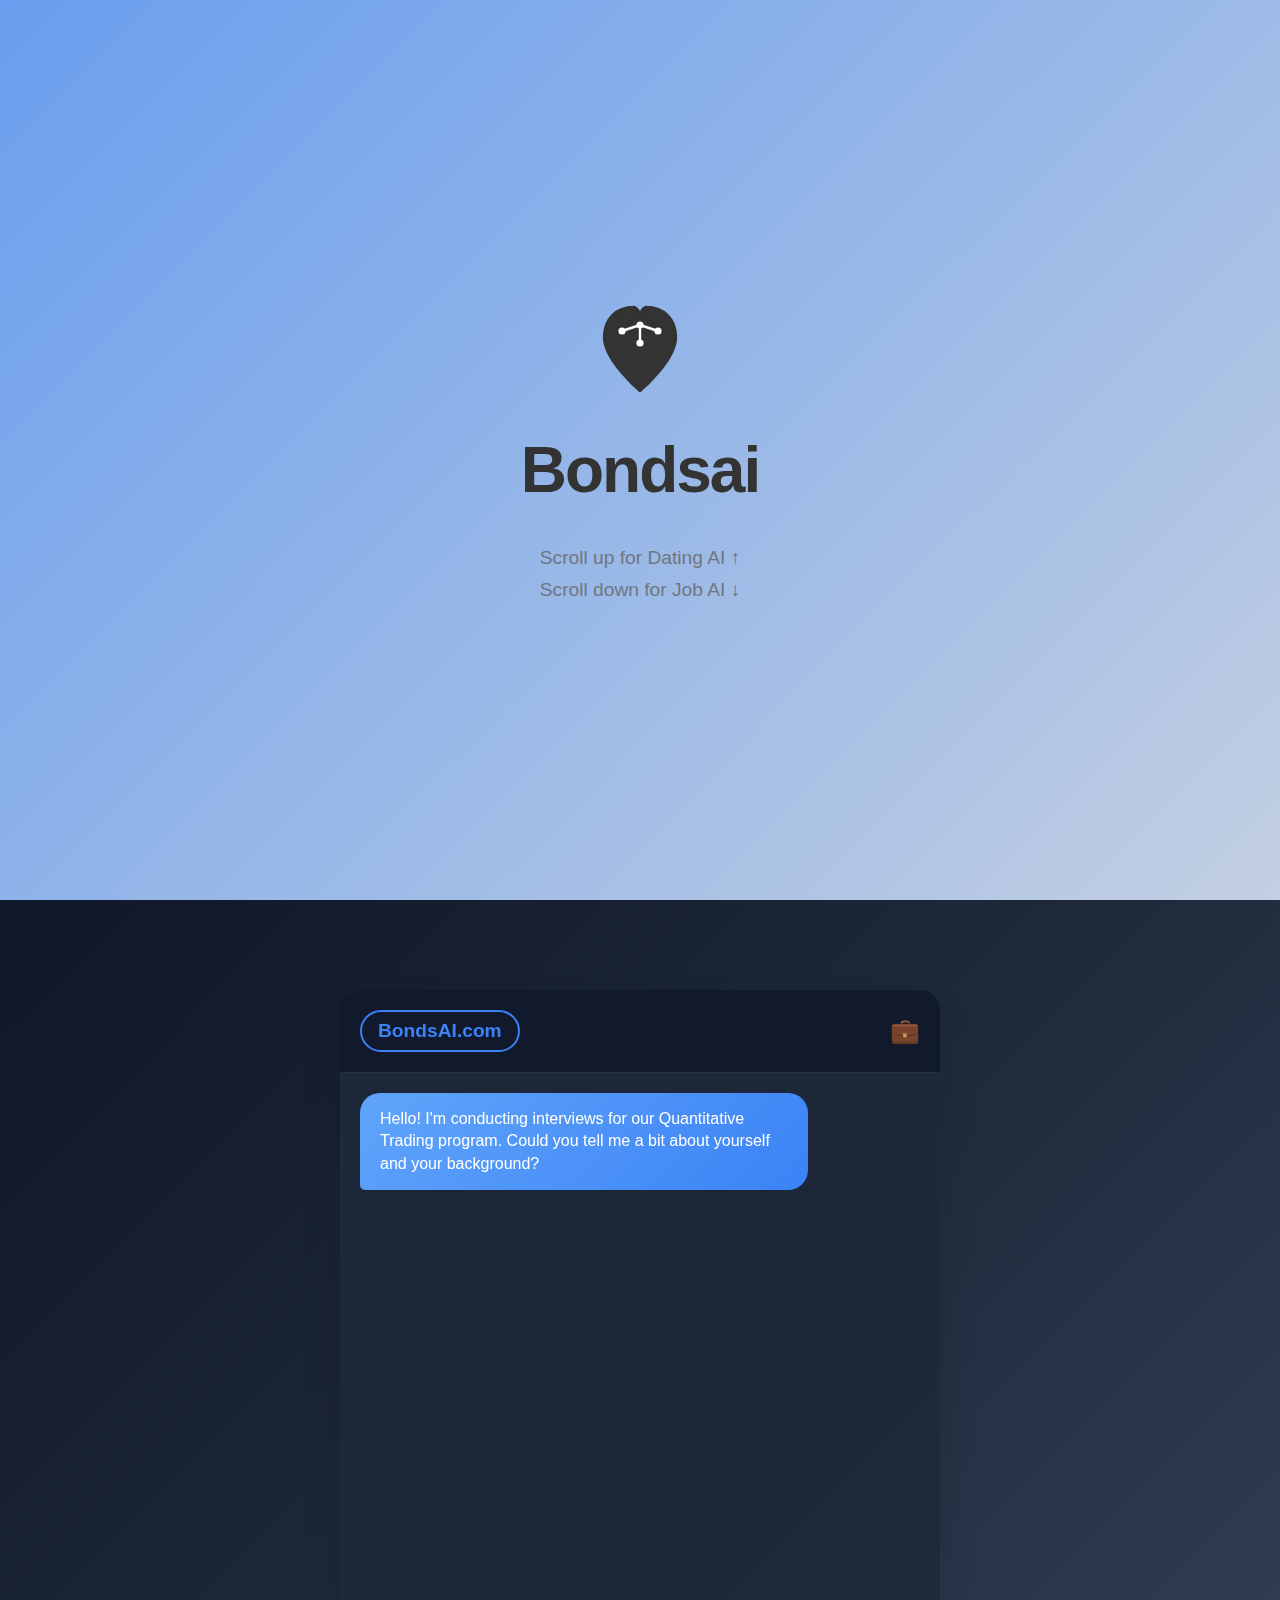
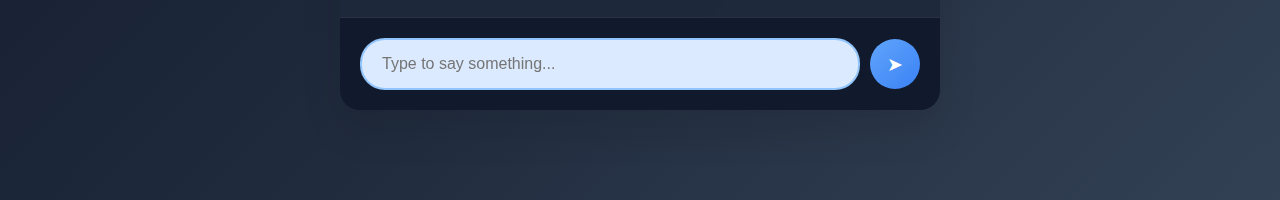
<file: frontend/index.html>
<!DOCTYPE html>
<html lang="en">
  <head>
    <meta charset="UTF-8" />
    <meta name="viewport" content="width=device-width, initial-scale=1.0" />
    <title>BondsAI - AI Dating & Job Assistant</title>
    <link rel="stylesheet" href="styles.css" />
  </head>
  <body>
    <!-- Logo Section (center) -->
    <section id="logo-section" class="logo-section">
      <div class="logo-container">
        <div class="logo">
          <div class="logo-icon">
            <svg viewBox="0 0 100 100" width="120" height="120">
              <!-- Heart shape with circuit pattern -->
              <path
                d="M50,85 C50,85 20,60 20,40 C20,25 30,15 45,15 C47,15 50,20 50,20 C50,20 53,15 55,15 C70,15 80,25 80,40 C80,60 50,85 50,85 Z"
                fill="#333"
                stroke="#333"
                stroke-width="2"
              />
              <!-- Circuit pattern inside heart -->
              <circle cx="35" cy="35" r="3" fill="white" />
              <circle cx="50" cy="30" r="3" fill="white" />
              <circle cx="65" cy="35" r="3" fill="white" />
              <line
                x1="35"
                y1="35"
                x2="50"
                y2="30"
                stroke="white"
                stroke-width="2"
              />
              <line
                x1="50"
                y1="30"
                x2="65"
                y2="35"
                stroke="white"
                stroke-width="2"
              />
              <line
                x1="50"
                y1="30"
                x2="50"
                y2="45"
                stroke="white"
                stroke-width="2"
              />
              <circle cx="50" cy="45" r="3" fill="white" />
            </svg>
          </div>
          <h1 class="logo-text">Bondsai</h1>
        </div>
        <p class="scroll-instruction">Scroll up for Dating AI ↑</p>
        <p class="scroll-instruction">Scroll down for Job AI ↓</p>
      </div>
    </section>

    <!-- Job Section (scroll down from logo) -->
    <section id="job-section" class="chat-section job-theme">
      <div class="chat-container">
        <div class="header">
          <div class="logo-small">BondsAI.com</div>
          <div class="briefcase-icon">💼</div>
        </div>
        <div class="chat-messages" id="job-messages">
          <div class="message ai-message">
            <div class="message-bubble blue">
              Hello! I'm conducting interviews for our Quantitative Trading
              program. Could you tell me a bit about yourself and your
              background?
            </div>
          </div>
        </div>
        <div class="input-container">
          <input
            type="text"
            id="job-input"
            placeholder="Type to say something..."
            class="chat-input blue-input"
          />
          <button id="job-send" class="send-button blue-button">➤</button>
        </div>
        <div class="typing-indicator" id="job-typing" style="display: none">
          <div class="typing-dots">
            <span></span>
            <span></span>
            <span></span>
          </div>
        </div>
      </div>
      <div class="profile-display" id="job-profile" style="display: none">
        <div class="profile-card blue-card">
          <div class="profile-header">Your Skills Profile</div>
          <div class="profile-content" id="job-profile-content">
            <!-- Profile content will be populated by JavaScript -->
          </div>
          <button class="apply-button">Apply Now</button>
        </div>
      </div>
    </section>

    <script src="script.js"></script>
  </body>
</html>
</file>
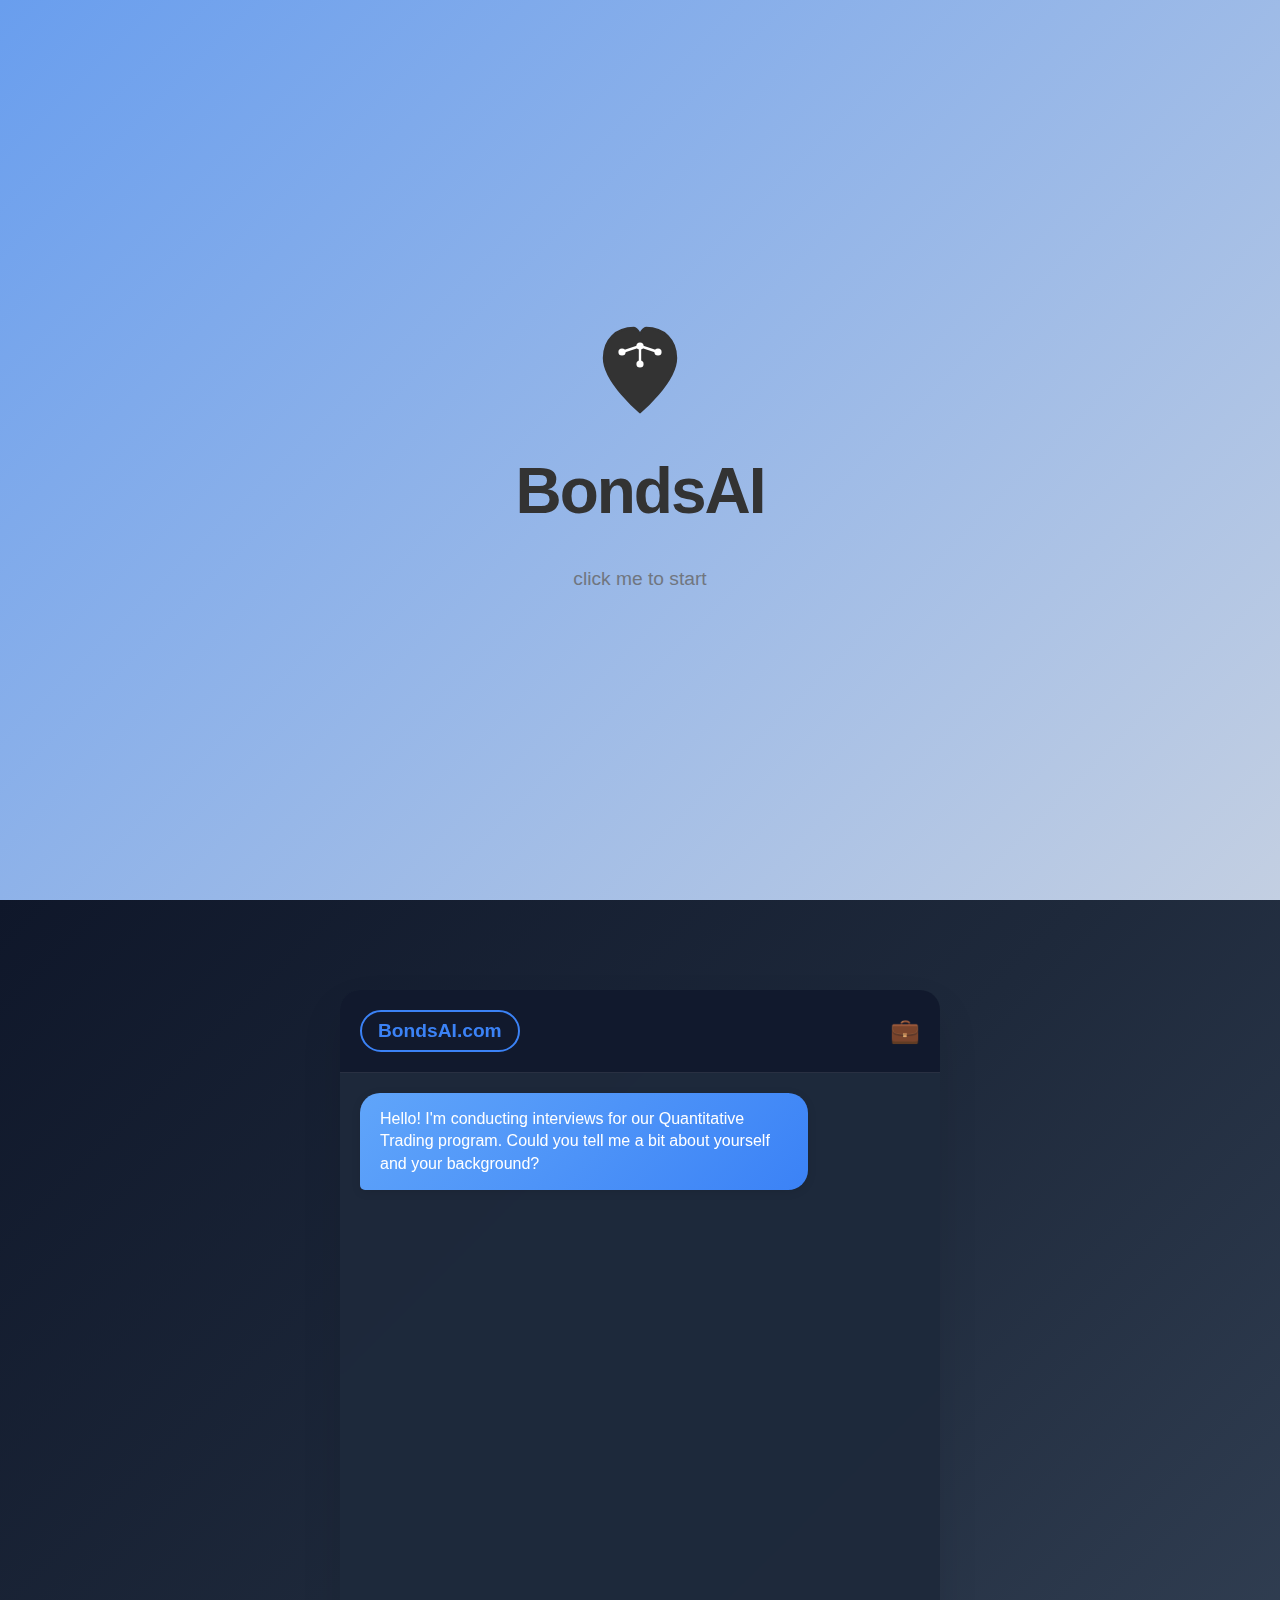
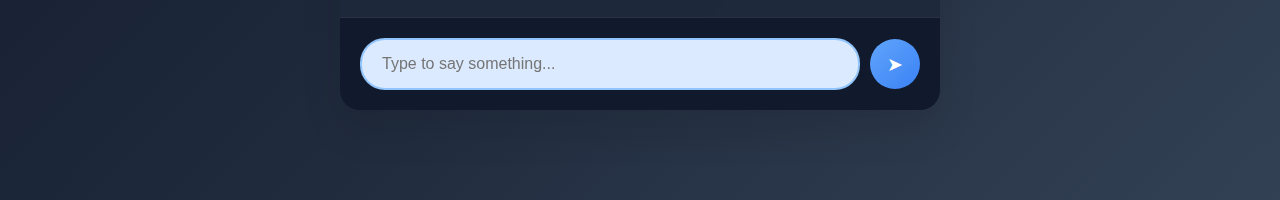
<file: frontend/obsolete/index.html>
<!DOCTYPE html>
<html lang="en">
  <head>
    <meta charset="UTF-8" />
    <meta name="viewport" content="width=device-width, initial-scale=1.0" />
    <title>BondsAI - AI Dating & Job Assistant</title>
    <link rel="stylesheet" href="styles.css" />
  </head>
  <body>
    <!-- Logo Section (center) -->
    <section id="logo-section" class="logo-section">
      <div class="logo-container">
        <div class="logo">
          <div class="logo-icon">
            <svg viewBox="0 0 100 100" width="120" height="120">
              <!-- Heart shape with circuit pattern -->
              <path
                d="M50,85 C50,85 20,60 20,40 C20,25 30,15 45,15 C47,15 50,20 50,20 C50,20 53,15 55,15 C70,15 80,25 80,40 C80,60 50,85 50,85 Z"
                fill="#333"
                stroke="#333"
                stroke-width="2"
              />
              <!-- Circuit pattern inside heart -->
              <circle cx="35" cy="35" r="3" fill="white" />
              <circle cx="50" cy="30" r="3" fill="white" />
              <circle cx="65" cy="35" r="3" fill="white" />
              <line
                x1="35"
                y1="35"
                x2="50"
                y2="30"
                stroke="white"
                stroke-width="2"
              />
              <line
                x1="50"
                y1="30"
                x2="65"
                y2="35"
                stroke="white"
                stroke-width="2"
              />
              <line
                x1="50"
                y1="30"
                x2="50"
                y2="45"
                stroke="white"
                stroke-width="2"
              />
              <circle cx="50" cy="45" r="3" fill="white" />
            </svg>
          </div>
          <h1 class="logo-text">BondsAI</h1>
        </div>
        <a href="#job-messages" class="scroll-instruction">click me to start</a>
      </div>
    </section>

    <!-- Job Section (scroll down from logo) -->
    <section id="job-section" class="chat-section job-theme">
      <div class="chat-container">
        <div class="header">
          <div class="logo-small">BondsAI.com</div>
          <div class="briefcase-icon">💼</div>
        </div>
        <div class="chat-messages" id="job-messages">
          <div class="message ai-message">
            <div class="message-bubble blue">
              Hello! I'm conducting interviews for our Quantitative Trading
              program. Could you tell me a bit about yourself and your
              background?
            </div>
          </div>
        </div>
        <div class="input-container">
          <input
            type="text"
            id="job-input"
            placeholder="Type to say something..."
            class="chat-input blue-input"
          />
          <button id="job-send" class="send-button blue-button">➤</button>
        </div>
        <div class="typing-indicator" id="job-typing" style="display: none">
          <div class="typing-dots">
            <span></span>
            <span></span>
            <span></span>
          </div>
        </div>
      </div>
      <div class="profile-display" id="job-profile" style="display: none">
        <div class="profile-card blue-card">
          <div class="profile-header">Your Skills Profile</div>
          <div class="profile-content" id="job-profile-content">
            <!-- Profile content will be populated by JavaScript -->
          </div>
          <button class="apply-button">Apply Now</button>
        </div>
      </div>
    </section>

    <script src="script.js"></script>
  </body>
</html>
</file>
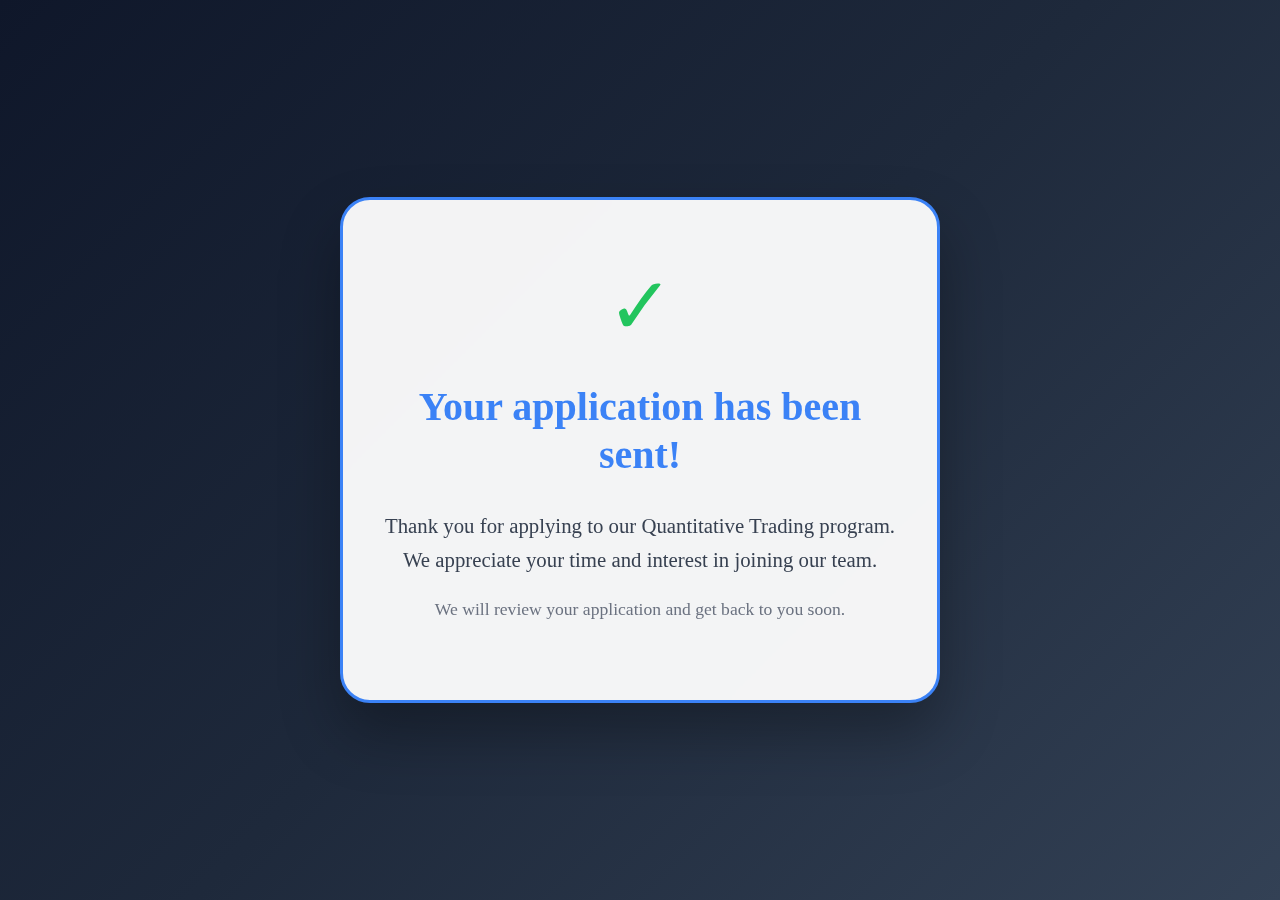
<file: static/applicant_applied.html>
<!DOCTYPE html>
<html lang="en">
  <head>
    <meta charset="UTF-8" />
    <meta name="viewport" content="width=device-width, initial-scale=1.0" />
    <title>BondsAI - Thank You</title>
    <link rel="shortcut icon" type="image/x-icon" href="image/favicon.ico" />
    <link rel="stylesheet" href="styles/applicant_applied.css" />
  </head>
  <body>
    <div class="confirmation-overlay">
      <div class="confirmation-page">
        <div class="confirmation-content">
          <div class="confirmation-icon">✓</div>
          <h1 class="confirmation-title">Your application has been sent!</h1>
          <p class="confirmation-message">
            Thank you for applying to our Quantitative Trading program. We
            appreciate your time and interest in joining our team.
          </p>
          <p class="confirmation-submessage">
            We will review your application and get back to you soon.
          </p>
        </div>
      </div>
    </div>
  </body>
</html>
</file>
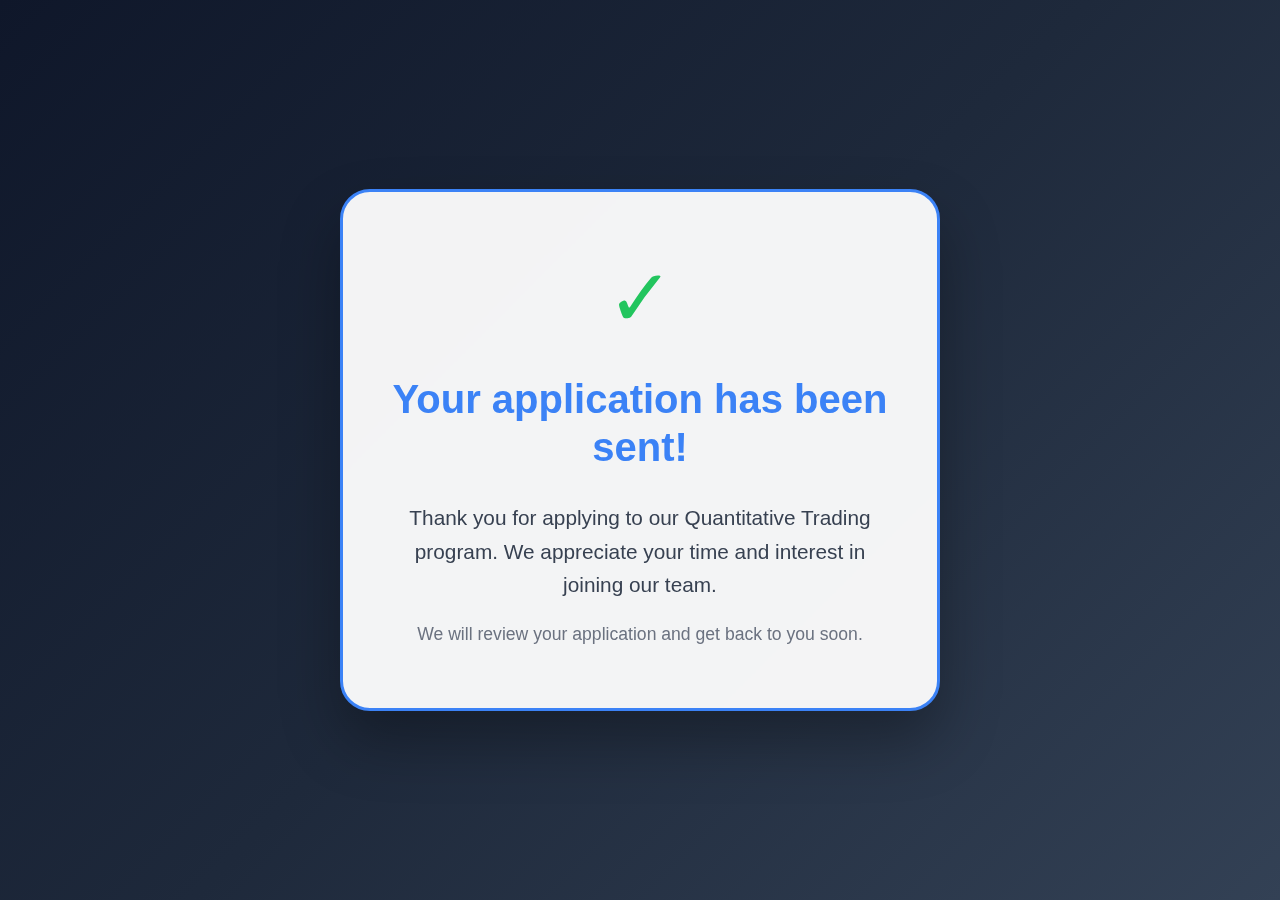
<file: static/thank-you.html>
<!DOCTYPE html>
<html lang="en">
  <head>
    <meta charset="UTF-8" />
    <meta name="viewport" content="width=device-width, initial-scale=1.0" />
    <title>BondsAI - Thank You</title>
    <link rel="shortcut icon" type="image/x-icon" href="image/favicon.ico" />
    <link rel="stylesheet" href="styles/styles.css" />
  </head>
  <body>
    <div class="confirmation-overlay">
      <div class="confirmation-page">
        <div class="confirmation-content">
          <div class="confirmation-icon">✓</div>
          <h1 class="confirmation-title">Your application has been sent!</h1>
          <p class="confirmation-message">
            Thank you for applying to our Quantitative Trading program. 
            We appreciate your time and interest in joining our team.
          </p>
          <p class="confirmation-submessage">
            We will review your application and get back to you soon.
          </p>
        </div>
      </div>
    </div>
  </body>
</html>
</file>
<file: frontend/styles.css>
* {
    margin: 0;
    padding: 0;
    box-sizing: border-box;
}

body {
    font-family: 'Arial', sans-serif;
    overflow-x: hidden;
    scroll-behavior: smooth;
}

/* Logo Section */
.logo-section {
    height: 100vh;
    background: linear-gradient(135deg, #699eee 0%, #c3cfe2 100%);
    display: flex;
    align-items: center;
    justify-content: center;
    position: relative;
}

.logo-container {
    text-align: center;
    animation: fadeIn 1s ease-in;
}

.logo {
    margin-bottom: 40px;
}

.logo-icon {
    margin-bottom: 20px;
    animation: pulse 2s infinite;
}

.logo-text {
    font-size: 4rem;
    font-weight: bold;
    color: #333;
    margin-bottom: 10px;
    letter-spacing: -2px;
}

.scroll-instruction {
    font-size: 1.2rem;
    color: #666;
    margin: 10px 0;
    opacity: 0.8;
}

/* Chat Sections */
.chat-section {
    height: 100vh;
    display: flex;
    align-items: center;
    justify-content: center;
    position: relative;
    overflow: hidden;
}

/* Dating Theme */
.dating-theme {
    background: linear-gradient(135deg, #ffeef8 0%, #f8e8f5 50%, #fdf2f8 100%);
}

.hearts-background {
    position: absolute;
    top: 0;
    left: 0;
    width: 100%;
    height: 100%;
    pointer-events: none;
    overflow: hidden;
}

.hearts-background::before,
.hearts-background::after {
    content: '💖';
    position: absolute;
    font-size: 2rem;
    opacity: 0.1;
    animation: float 6s ease-in-out infinite;
}

.hearts-background::before {
    top: 20%;
    left: 10%;
    animation-delay: 0s;
}

.hearts-background::after {
    top: 60%;
    right: 15%;
    animation-delay: 3s;
}

/* Add more hearts with pseudo-elements */
.dating-theme::before,
.dating-theme::after {
    content: '💕';
    position: absolute;
    font-size: 1.5rem;
    opacity: 0.08;
    animation: float 8s ease-in-out infinite;
}

.dating-theme::before {
    top: 40%;
    left: 80%;
    animation-delay: 1s;
}

.dating-theme::after {
    top: 80%;
    left: 20%;
    animation-delay: 4s;
}

/* Job Theme */
.job-theme {
    background: linear-gradient(135deg, #0f172a 0%, #1e293b 50%, #334155 100%);
    color: white;
}

/* Chat Container */
.chat-container {
    width: 90%;
    max-width: 600px;
    height: 80vh;
    background: rgba(255, 255, 255, 0.95);
    border-radius: 20px;
    box-shadow: 0 20px 40px rgba(0, 0, 0, 0.1);
    display: flex;
    flex-direction: column;
    overflow: hidden;
    backdrop-filter: blur(10px);
}

.job-theme .chat-container {
    background: rgba(30, 41, 59, 0.95);
    color: white;
}

/* Header */
.header {
    padding: 20px;
    background: rgba(255, 255, 255, 0.8);
    border-bottom: 1px solid rgba(0, 0, 0, 0.1);
    display: flex;
    justify-content: space-between;
    align-items: center;
}

.job-theme .header {
    background: rgba(15, 23, 42, 0.8);
    border-bottom: 1px solid rgba(255, 255, 255, 0.1);
}

.logo-small {
    font-weight: bold;
    font-size: 1.2rem;
    color: #e91e63;
    padding: 8px 16px;
    border: 2px solid #e91e63;
    border-radius: 25px;
}

.job-theme .logo-small {
    color: #3b82f6;
    border-color: #3b82f6;
}

.heart-icon, .briefcase-icon {
    font-size: 1.5rem;
}

/* Chat Messages */
.chat-messages {
    flex: 1;
    padding: 20px;
    overflow-y: auto;
    display: flex;
    flex-direction: column;
    gap: 15px;
}

.message {
    display: flex;
    margin-bottom: 15px;
}

.ai-message {
    justify-content: flex-start;
}

.user-message {
    justify-content: flex-end;
}

.message-bubble {
    max-width: 80%;
    padding: 15px 20px;
    border-radius: 20px;
    font-size: 1rem;
    line-height: 1.4;
    box-shadow: 0 2px 10px rgba(0, 0, 0, 0.1);
    animation: messageSlide 0.3s ease-out;
}

.message-bubble.pink {
    background: linear-gradient(135deg, #f8bbd9 0%, #e91e63 100%);
    color: white;
    border-bottom-left-radius: 5px;
}

.message-bubble.blue {
    background: linear-gradient(135deg, #60a5fa 0%, #3b82f6 100%);
    color: white;
    border-bottom-left-radius: 5px;
}

.user-message .message-bubble {
    background: #f1f5f9;
    color: #334155;
    border-bottom-right-radius: 5px;
    border-bottom-left-radius: 20px;
}

.job-theme .user-message .message-bubble {
    background: #475569;
    color: white;
}

/* Input Container */
.input-container {
    padding: 20px;
    background: rgba(255, 255, 255, 0.8);
    border-top: 1px solid rgba(0, 0, 0, 0.1);
    display: flex;
    gap: 10px;
    align-items: center;
}

.job-theme .input-container {
    background: rgba(15, 23, 42, 0.8);
    border-top: 1px solid rgba(255, 255, 255, 0.1);
}

.chat-input {
    flex: 1;
    padding: 15px 20px;
    border: 2px solid transparent;
    border-radius: 25px;
    font-size: 1rem;
    outline: none;
    transition: all 0.3s ease;
}

.pink-input {
    background: #fce7f3;
    border-color: #f9a8d4;
}

.pink-input:focus {
    border-color: #e91e63;
    box-shadow: 0 0 0 3px rgba(233, 30, 99, 0.1);
}

.blue-input {
    background: #dbeafe;
    border-color: #93c5fd;
    color: #1e293b;
}

.blue-input:focus {
    border-color: #3b82f6;
    box-shadow: 0 0 0 3px rgba(59, 130, 246, 0.1);
}

.send-button {
    width: 50px;
    height: 50px;
    border: none;
    border-radius: 50%;
    font-size: 1.2rem;
    color: white;
    cursor: pointer;
    transition: all 0.3s ease;
    display: flex;
    align-items: center;
    justify-content: center;
}

.pink-button {
    background: linear-gradient(135deg, #f8bbd9 0%, #e91e63 100%);
}

.pink-button:hover {
    transform: scale(1.05);
    box-shadow: 0 5px 15px rgba(233, 30, 99, 0.3);
}

.blue-button {
    background: linear-gradient(135deg, #60a5fa 0%, #3b82f6 100%);
}

.blue-button:hover {
    transform: scale(1.05);
    box-shadow: 0 5px 15px rgba(59, 130, 246, 0.3);
}

/* Typing Indicator */
.typing-indicator {
    padding: 10px 20px;
    display: flex;
    align-items: center;
}

.typing-dots {
    display: flex;
    gap: 4px;
}

.typing-dots span {
    width: 8px;
    height: 8px;
    border-radius: 50%;
    background: #e91e63;
    animation: typing 1.4s infinite ease-in-out;
}

.job-theme .typing-dots span {
    background: #3b82f6;
}

.typing-dots span:nth-child(1) { animation-delay: 0s; }
.typing-dots span:nth-child(2) { animation-delay: 0.2s; }
.typing-dots span:nth-child(3) { animation-delay: 0.4s; }

/* Profile Display */
.profile-display {
    position: absolute;
    top: 50%;
    left: 50%;
    transform: translate(-50%, -50%);
    z-index: 1000;
}

.profile-card {
    background: white;
    border-radius: 20px;
    padding: 30px;
    box-shadow: 0 20px 40px rgba(0, 0, 0, 0.2);
    max-width: 400px;
    width: 90vw;
    animation: profileSlide 0.5s ease-out;
}

.pink-card {
    border: 3px solid #e91e63;
    background: linear-gradient(135deg, #fdf2f8 0%, #fce7f3 100%);
}

.blue-card {
    border: 3px solid #3b82f6;
    background: linear-gradient(135deg, #eff6ff 0%, #dbeafe 100%);
    color: #1e293b;
}

.profile-header {
    font-size: 1.5rem;
    font-weight: bold;
    text-align: center;
    margin-bottom: 20px;
    color: #e91e63;
}

.blue-card .profile-header {
    color: #3b82f6;
}

.profile-content {
    font-size: 1rem;
    line-height: 1.6;
    margin-bottom: 25px;
    color: #374151;
}

.match-button, .apply-button {
    width: 100%;
    padding: 15px;
    border: none;
    border-radius: 25px;
    font-size: 1.1rem;
    font-weight: bold;
    color: white;
    cursor: pointer;
    transition: all 0.3s ease;
}

.match-button {
    background: linear-gradient(135deg, #f8bbd9 0%, #e91e63 100%);
}

.apply-button {
    background: linear-gradient(135deg, #60a5fa 0%, #3b82f6 100%);
}

.match-button:hover, .apply-button:hover {
    transform: translateY(-2px);
    box-shadow: 0 10px 20px rgba(0, 0, 0, 0.2);
}

/* Animations */
@keyframes fadeIn {
    from { opacity: 0; transform: translateY(20px); }
    to { opacity: 1; transform: translateY(0); }
}

@keyframes pulse {
    0%, 100% { transform: scale(1); }
    50% { transform: scale(1.1); }
}

@keyframes float {
    0%, 100% { transform: translateY(0px) rotate(0deg); }
    50% { transform: translateY(-20px) rotate(10deg); }
}

@keyframes messageSlide {
    from { opacity: 0; transform: translateY(10px); }
    to { opacity: 1; transform: translateY(0); }
}

@keyframes profileSlide {
    from { opacity: 0; transform: translate(-50%, -60%); }
    to { opacity: 1; transform: translate(-50%, -50%); }
}

@keyframes typing {
    0%, 60%, 100% { transform: translateY(0); }
    30% { transform: translateY(-10px); }
}

/* Responsive Design */
@media (max-width: 768px) {
    .logo-text {
        font-size: 3rem;
    }
    
    .chat-container {
        width: 95%;
        height: 85vh;
    }
    
    .message-bubble {
        max-width: 90%;
        font-size: 0.9rem;
    }
    
    .profile-card {
        width: 95vw;
        padding: 20px;
    }
}

/* Scrollbar Styling */
.chat-messages::-webkit-scrollbar {
    width: 6px;
}

.chat-messages::-webkit-scrollbar-track {
    background: rgba(0, 0, 0, 0.1);
    border-radius: 3px;
}

.chat-messages::-webkit-scrollbar-thumb {
    background: rgba(233, 30, 99, 0.3);
    border-radius: 3px;
}

.job-theme .chat-messages::-webkit-scrollbar-thumb {
    background: rgba(59, 130, 246, 0.3);
}

.chat-messages::-webkit-scrollbar-thumb:hover {
    background: rgba(233, 30, 99, 0.5);
}

.job-theme .chat-messages::-webkit-scrollbar-thumb:hover {
    background: rgba(59, 130, 246, 0.5);
}
</file>
<file: frontend/obsolete/styles.css>
* {
    margin: 0;
    padding: 0;
    box-sizing: border-box;
}

body {
    font-family: 'Arial', sans-serif;
    overflow-x: hidden;
    scroll-behavior: smooth;
}

/* Logo Section */
.logo-section {
    height: 100vh;
    background: linear-gradient(135deg, #699eee 0%, #c3cfe2 100%);
    display: flex;
    align-items: center;
    justify-content: center;
    position: relative;
}

.logo-container {
    text-align: center;
    animation: fadeIn 1s ease-in;
}

.logo {
    margin-bottom: 40px;
}

.logo-icon {
    margin-bottom: 20px;
    animation: pulse 2s infinite;
}

.logo-text {
    font-size: 4rem;
    font-weight: bold;
    color: #333;
    margin-bottom: 10px;
    letter-spacing: -2px;
}

.scroll-instruction {
    font-size: 1.2rem;
    color: #666;
    margin: 10px 0;
    opacity: 0.8;
    text-decoration: none;
}

/* Chat Sections */
.chat-section {
    height: 100vh;
    display: flex;
    align-items: center;
    justify-content: center;
    position: relative;
    overflow: hidden;
}

/* Dating Theme */
.dating-theme {
    background: linear-gradient(135deg, #ffeef8 0%, #f8e8f5 50%, #fdf2f8 100%);
}

.hearts-background {
    position: absolute;
    top: 0;
    left: 0;
    width: 100%;
    height: 100%;
    pointer-events: none;
    overflow: hidden;
}

.hearts-background::before,
.hearts-background::after {
    content: '💖';
    position: absolute;
    font-size: 2rem;
    opacity: 0.1;
    animation: float 6s ease-in-out infinite;
}

.hearts-background::before {
    top: 20%;
    left: 10%;
    animation-delay: 0s;
}

.hearts-background::after {
    top: 60%;
    right: 15%;
    animation-delay: 3s;
}

/* Add more hearts with pseudo-elements */
.dating-theme::before,
.dating-theme::after {
    content: '💕';
    position: absolute;
    font-size: 1.5rem;
    opacity: 0.08;
    animation: float 8s ease-in-out infinite;
}

.dating-theme::before {
    top: 40%;
    left: 80%;
    animation-delay: 1s;
}

.dating-theme::after {
    top: 80%;
    left: 20%;
    animation-delay: 4s;
}

/* Job Theme */
.job-theme {
    background: linear-gradient(135deg, #0f172a 0%, #1e293b 50%, #334155 100%);
    color: white;
}

/* Chat Container */
.chat-container {
    width: 90%;
    max-width: 600px;
    height: 80vh;
    background: rgba(255, 255, 255, 0.95);
    border-radius: 20px;
    box-shadow: 0 20px 40px rgba(0, 0, 0, 0.1);
    display: flex;
    flex-direction: column;
    overflow: hidden;
    backdrop-filter: blur(10px);
}

.job-theme .chat-container {
    background: rgba(30, 41, 59, 0.95);
    color: white;
}

/* Header */
.header {
    padding: 20px;
    background: rgba(255, 255, 255, 0.8);
    border-bottom: 1px solid rgba(0, 0, 0, 0.1);
    display: flex;
    justify-content: space-between;
    align-items: center;
}

.job-theme .header {
    background: rgba(15, 23, 42, 0.8);
    border-bottom: 1px solid rgba(255, 255, 255, 0.1);
}

.logo-small {
    font-weight: bold;
    font-size: 1.2rem;
    color: #e91e63;
    padding: 8px 16px;
    border: 2px solid #e91e63;
    border-radius: 25px;
}

.job-theme .logo-small {
    color: #3b82f6;
    border-color: #3b82f6;
}

.heart-icon, .briefcase-icon {
    font-size: 1.5rem;
}

/* Chat Messages */
.chat-messages {
    flex: 1;
    padding: 20px;
    overflow-y: auto;
    display: flex;
    flex-direction: column;
    gap: 15px;
}

.message {
    display: flex;
    margin-bottom: 15px;
}

.ai-message {
    justify-content: flex-start;
}

.user-message {
    justify-content: flex-end;
}

.message-bubble {
    max-width: 80%;
    padding: 15px 20px;
    border-radius: 20px;
    font-size: 1rem;
    line-height: 1.4;
    box-shadow: 0 2px 10px rgba(0, 0, 0, 0.1);
    animation: messageSlide 0.3s ease-out;
}

.message-bubble.pink {
    background: linear-gradient(135deg, #f8bbd9 0%, #e91e63 100%);
    color: white;
    border-bottom-left-radius: 5px;
}

.message-bubble.blue {
    background: linear-gradient(135deg, #60a5fa 0%, #3b82f6 100%);
    color: white;
    border-bottom-left-radius: 5px;
}

.user-message .message-bubble {
    background: #f1f5f9;
    color: #334155;
    border-bottom-right-radius: 5px;
    border-bottom-left-radius: 20px;
}

.job-theme .user-message .message-bubble {
    background: #475569;
    color: white;
}

/* Input Container */
.input-container {
    padding: 20px;
    background: rgba(255, 255, 255, 0.8);
    border-top: 1px solid rgba(0, 0, 0, 0.1);
    display: flex;
    gap: 10px;
    align-items: center;
}

.job-theme .input-container {
    background: rgba(15, 23, 42, 0.8);
    border-top: 1px solid rgba(255, 255, 255, 0.1);
}

.chat-input {
    flex: 1;
    padding: 15px 20px;
    border: 2px solid transparent;
    border-radius: 25px;
    font-size: 1rem;
    outline: none;
    transition: all 0.3s ease;
}

.pink-input {
    background: #fce7f3;
    border-color: #f9a8d4;
}

.pink-input:focus {
    border-color: #e91e63;
    box-shadow: 0 0 0 3px rgba(233, 30, 99, 0.1);
}

.blue-input {
    background: #dbeafe;
    border-color: #93c5fd;
    color: #1e293b;
}

.blue-input:focus {
    border-color: #3b82f6;
    box-shadow: 0 0 0 3px rgba(59, 130, 246, 0.1);
}

.send-button {
    width: 50px;
    height: 50px;
    border: none;
    border-radius: 50%;
    font-size: 1.2rem;
    color: white;
    cursor: pointer;
    transition: all 0.3s ease;
    display: flex;
    align-items: center;
    justify-content: center;
}

.pink-button {
    background: linear-gradient(135deg, #f8bbd9 0%, #e91e63 100%);
}

.pink-button:hover {
    transform: scale(1.05);
    box-shadow: 0 5px 15px rgba(233, 30, 99, 0.3);
}

.blue-button {
    background: linear-gradient(135deg, #60a5fa 0%, #3b82f6 100%);
}

.blue-button:hover {
    transform: scale(1.05);
    box-shadow: 0 5px 15px rgba(59, 130, 246, 0.3);
}

/* Typing Indicator */
.typing-indicator {
    padding: 10px 20px;
    display: flex;
    align-items: center;
}

.typing-dots {
    display: flex;
    gap: 4px;
}

.typing-dots span {
    width: 8px;
    height: 8px;
    border-radius: 50%;
    background: #e91e63;
    animation: typing 1.4s infinite ease-in-out;
}

.job-theme .typing-dots span {
    background: #3b82f6;
}

.typing-dots span:nth-child(1) { animation-delay: 0s; }
.typing-dots span:nth-child(2) { animation-delay: 0.2s; }
.typing-dots span:nth-child(3) { animation-delay: 0.4s; }

/* Profile Display */
.profile-display {
    position: absolute;
    top: 50%;
    left: 50%;
    transform: translate(-50%, -50%);
    z-index: 1000;
}

.profile-card {
    background: white;
    border-radius: 20px;
    padding: 30px;
    box-shadow: 0 20px 40px rgba(0, 0, 0, 0.2);
    max-width: 400px;
    width: 90vw;
    animation: profileSlide 0.5s ease-out;
}

.pink-card {
    border: 3px solid #e91e63;
    background: linear-gradient(135deg, #fdf2f8 0%, #fce7f3 100%);
}

.blue-card {
    border: 3px solid #3b82f6;
    background: linear-gradient(135deg, #eff6ff 0%, #dbeafe 100%);
    color: #1e293b;
}

.profile-header {
    font-size: 1.5rem;
    font-weight: bold;
    text-align: center;
    margin-bottom: 20px;
    color: #e91e63;
}

.blue-card .profile-header {
    color: #3b82f6;
}

.profile-content {
    font-size: 1rem;
    line-height: 1.6;
    margin-bottom: 25px;
    color: #374151;
}

.match-button, .apply-button {
    width: 100%;
    padding: 15px;
    border: none;
    border-radius: 25px;
    font-size: 1.1rem;
    font-weight: bold;
    color: white;
    cursor: pointer;
    transition: all 0.3s ease;
}

.match-button {
    background: linear-gradient(135deg, #f8bbd9 0%, #e91e63 100%);
}

.apply-button {
    background: linear-gradient(135deg, #60a5fa 0%, #3b82f6 100%);
}

.match-button:hover, .apply-button:hover {
    transform: translateY(-2px);
    box-shadow: 0 10px 20px rgba(0, 0, 0, 0.2);
}

/* Animations */
@keyframes fadeIn {
    from { opacity: 0; transform: translateY(20px); }
    to { opacity: 1; transform: translateY(0); }
}

@keyframes pulse {
    0%, 100% { transform: scale(1); }
    50% { transform: scale(1.1); }
}

@keyframes float {
    0%, 100% { transform: translateY(0px) rotate(0deg); }
    50% { transform: translateY(-20px) rotate(10deg); }
}

@keyframes messageSlide {
    from { opacity: 0; transform: translateY(10px); }
    to { opacity: 1; transform: translateY(0); }
}

@keyframes profileSlide {
    from { opacity: 0; transform: translate(-50%, -60%); }
    to { opacity: 1; transform: translate(-50%, -50%); }
}

@keyframes typing {
    0%, 60%, 100% { transform: translateY(0); }
    30% { transform: translateY(-10px); }
}

/* Responsive Design */
@media (max-width: 768px) {
    .logo-text {
        font-size: 3rem;
    }
    
    .chat-container {
        width: 95%;
        height: 85vh;
    }
    
    .message-bubble {
        max-width: 90%;
        font-size: 0.9rem;
    }
    
    .profile-card {
        width: 95vw;
        padding: 20px;
    }
}

/* Scrollbar Styling */
.chat-messages::-webkit-scrollbar {
    width: 6px;
}

.chat-messages::-webkit-scrollbar-track {
    background: rgba(0, 0, 0, 0.1);
    border-radius: 3px;
}

.chat-messages::-webkit-scrollbar-thumb {
    background: rgba(233, 30, 99, 0.3);
    border-radius: 3px;
}

.job-theme .chat-messages::-webkit-scrollbar-thumb {
    background: rgba(59, 130, 246, 0.3);
}

.chat-messages::-webkit-scrollbar-thumb:hover {
    background: rgba(233, 30, 99, 0.5);
}

.job-theme .chat-messages::-webkit-scrollbar-thumb:hover {
    background: rgba(59, 130, 246, 0.5);
}
</file>
<file: static/styles/applicant_applied.css>
/* Confirmation Page Styles */
.confirmation-overlay {
    position: fixed;
    top: 0;
    left: 0;
    width: 100vw;
    height: 100vh;
    background: linear-gradient(135deg, #0f172a 0%, #1e293b 50%, #334155 100%);
    z-index: 2000;
    display: flex;
    align-items: center;
    justify-content: center;
    animation: confirmationFadeIn 0.5s ease-out;
}

.confirmation-page {
    width: 90%;
    max-width: 600px;
    text-align: center;
    animation: confirmationSlideIn 0.6s ease-out;
}

.confirmation-content {
    background: rgba(255, 255, 255, 0.95);
    border-radius: 30px;
    padding: 60px 40px;
    box-shadow: 0 30px 60px rgba(0, 0, 0, 0.3);
    backdrop-filter: blur(10px);
    border: 3px solid #3b82f6;
}

.confirmation-icon {
    font-size: 5rem;
    color: #22c55e;
    margin-bottom: 30px;
    animation: confirmationIconPulse 1s ease-out;
}

.confirmation-title {
    font-size: 2.5rem;
    font-weight: bold;
    color: #3b82f6;
    margin-bottom: 30px;
    line-height: 1.2;
}

.confirmation-message {
    font-size: 1.3rem;
    color: #374151;
    margin-bottom: 20px;
    line-height: 1.6;
}

.confirmation-submessage {
    font-size: 1.1rem;
    color: #6b7280;
    line-height: 1.5;
}

/* Confirmation Animations */
@keyframes confirmationFadeIn {
    from { opacity: 0; }
    to { opacity: 1; }
}

@keyframes confirmationSlideIn {
    from { 
        opacity: 0; 
        transform: translateY(50px) scale(0.9); 
    }
    to { 
        opacity: 1; 
        transform: translateY(0) scale(1); 
    }
}

@keyframes confirmationIconPulse {
    0% { 
        transform: scale(0); 
        opacity: 0; 
    }
    50% { 
        transform: scale(1.2); 
        opacity: 0.8; 
    }
    100% { 
        transform: scale(1); 
        opacity: 1; 
    }
}

/* Responsive Design for Confirmation Page */
@media (max-width: 768px) {
    .confirmation-content {
        padding: 40px 30px;
        margin: 20px;
    }
    
    .confirmation-title {
        font-size: 2rem;
    }
    
    .confirmation-message {
        font-size: 1.1rem;
    }
    
    .confirmation-submessage {
        font-size: 1rem;
    }
    
    .confirmation-icon {
        font-size: 4rem;
    }
}
</file>
<file: static/styles/styles.css>
* {
    margin: 0;
    padding: 0;
    box-sizing: border-box;
}

html {
    scroll-behavior: smooth;
}

body {
    font-family: 'Arial', sans-serif;
    overflow-x: hidden;
    scroll-behavior: smooth;
}

/* Logo Section */
.logo-section {
    height: 100vh;
    background: linear-gradient(135deg, #699eee 0%, #c3cfe2 100%);
    display: flex;
    align-items: center;
    justify-content: center;
    position: relative;
}

.logo-container {
    text-align: center;
    animation: fadeIn 1s ease-in;
}

.logo {
    margin-bottom: 40px;
}

.logo-icon {
    margin-bottom: 20px;
    animation: pulse 2s infinite;
}

.logo-text {
    font-size: 4rem;
    font-weight: bold;
    color: #333;
    margin-bottom: 10px;
    letter-spacing: -2px;
}

.scroll-instruction {
    font-size: 1.2rem;
    color: #666;
    margin: 10px 0;
    opacity: 0.8;
    text-decoration: none;
}

a {
    text-decoration: none;
}

.name-input {
    width: 50%;
    padding: 10px;
    border: 2px solid #699eee;
    border-radius: 25px;
    font-size: 1rem;
    outline: none;
    transition: all 0.3s ease;

}

/* Chat Sections */
.chat-section {
    height: 100vh;
    display: flex;
    align-items: center;
    justify-content: center;
    position: relative;
    overflow: hidden;
}

/* Job Theme */
.job-theme {
    background: linear-gradient(135deg, #0f172a 0%, #1e293b 50%, #334155 100%);
    color: white;
}

/* Chat Container */
.chat-container {
    width: 90%;
    max-width:1200px;
    height: 80vh;
    background: rgba(255, 255, 255, 0.95);
    border-radius: 20px;
    box-shadow: 0 20px 40px rgba(0, 0, 0, 0.1);
    display: flex;
    flex-direction: column;
    overflow: hidden;
    backdrop-filter: blur(10px);
}

.job-theme .chat-container {
    background: rgba(30, 41, 59, 0.95);
    color: white;
}

/* Header */
.header {
    padding: 20px;
    background: rgba(255, 255, 255, 0.8);
    border-bottom: 1px solid rgba(0, 0, 0, 0.1);
    display: flex;
    justify-content: space-between;
    align-items: center;
}

.job-theme .header {
    background: rgba(15, 23, 42, 0.8);
    border-bottom: 1px solid rgba(255, 255, 255, 0.1);
}

.logo-small {
    font-weight: bold;
    font-size: 1.2rem;
    color: #e91e63;
    padding: 8px 16px;
    border: 2px solid #e91e63;
    border-radius: 25px;
}

.job-theme .logo-small {
    color: #3b82f6;
    border-color: #3b82f6;
}

.briefcase-icon {
    font-size: 1.5rem;
}

/* Chat Messages */
.chat-messages {
    flex: 1;
    padding: 20px;
    overflow-y: auto;
    display: flex;
    flex-direction: column;
    gap: 15px;
}

.message {
    display: flex;
    margin-bottom: 15px;
}

.ai-message {
    justify-content: flex-start;
}

.user-message {
    justify-content: flex-end;
}

.message-bubble {
    max-width: 80%;
    padding: 15px 20px;
    border-radius: 20px;
    font-size: 1rem;
    line-height: 1.4;
    box-shadow: 0 2px 10px rgba(0, 0, 0, 0.1);
    animation: messageSlide 0.3s ease-out;
}

.message-bubble.blue {
    background: linear-gradient(135deg, #60a5fa 0%, #3b82f6 100%);
    color: white;
    border-bottom-left-radius: 5px;
}

.user-message .message-bubble {
    background: #f1f5f9;
    color: #334155;
    border-bottom-right-radius: 5px;
    border-bottom-left-radius: 20px;
}

.job-theme .user-message .message-bubble {
    background: #475569;
    color: white;
}

/* Input Container */
.input-container {
    padding: 20px;
    background: rgba(255, 255, 255, 0.8);
    border-top: 1px solid rgba(0, 0, 0, 0.1);
    display: flex;
    gap: 10px;
    align-items: center;
}

.job-theme .input-container {
    background: rgba(15, 23, 42, 0.8);
    border-top: 1px solid rgba(255, 255, 255, 0.1);
}

.chat-input {
    flex: 1;
    padding: 15px 20px;
    border: 2px solid transparent;
    border-radius: 25px;
    font-size: 1rem;
    outline: none;
    transition: all 0.3s ease;
}

.blue-input {
    background: #dbeafe;
    border-color: #93c5fd;
    color: #1e293b;
}

.blue-input:focus {
    border-color: #3b82f6;
    box-shadow: 0 0 0 3px rgba(59, 130, 246, 0.1);
}

.send-button {
    width: 50px;
    height: 50px;
    border: none;
    border-radius: 50%;
    font-size: 1.2rem;
    color: white;
    cursor: pointer;
    transition: all 0.3s ease;
    display: flex;
    align-items: center;
    justify-content: center;
}

.blue-button {
    background: linear-gradient(135deg, #60a5fa 0%, #3b82f6 100%);
}

.blue-button:hover {
    transform: scale(1.05);
    box-shadow: 0 5px 15px rgba(59, 130, 246, 0.3);
}

/* Typing Indicator */
.typing-indicator {
    padding: 10px 20px;
    display: flex;
    align-items: center;
}

.typing-dots {
    display: flex;
    gap: 4px;
}

.typing-dots span {
    width: 8px;
    height: 8px;
    border-radius: 50%;
    background: #e91e63;
    animation: typing 1.4s infinite ease-in-out;
}

.job-theme .typing-dots span {
    background: #3b82f6;
}

.typing-dots span:nth-child(1) { animation-delay: 0s; }
.typing-dots span:nth-child(2) { animation-delay: 0.2s; }
.typing-dots span:nth-child(3) { animation-delay: 0.4s; }

/* Profile Display */
.profile-display {
    position: absolute;
    top: 50%;
    left: 50%;
    transform: translate(-50%, -50%);
    z-index: 1000;
    animation: displaySlide 0.5s ease-out;
}

.profile-display.exit {
    animation: displayExit 0.5s ease-out forwards;
}

.profile-card {
    background: white;
    border-radius: 20px;
    padding: 30px;
    box-shadow: 0 20px 40px rgba(0, 0, 0, 0.2);
    max-width: 400px;
    width: 90vw;
    animation: profileSlide 0.5s ease-out;
}

.blue-card {
    border: 3px solid #3b82f6;
    background: linear-gradient(135deg, #eff6ff 0%, #dbeafe 100%);
    color: #1e293b;
}

.profile-header {
    font-size: 1.5rem;
    font-weight: bold;
    text-align: center;
    margin-bottom: 20px;
    color: #e91e63;
}

.blue-card .profile-header {
    color: #3b82f6;
}

.profile-content {
    font-size: 1rem;
    line-height: 1.6;
    margin-bottom: 25px;
    color: #374151;
}

.apply-button {
    width: 100%;
    padding: 15px;
    border: none;
    border-radius: 25px;
    font-size: 1.1rem;
    font-weight: bold;
    color: white;
    cursor: pointer;
    transition: all 0.3s ease;
}

.apply-button {
    background: linear-gradient(135deg, #60a5fa 0%, #3b82f6 100%);
}

.apply-button:hover {
    transform: translateY(-2px);
    box-shadow: 0 10px 20px rgba(0, 0, 0, 0.2);
}

/* Animations */
@keyframes fadeIn {
    from { opacity: 0; transform: translateY(20px); }
    to { opacity: 1; transform: translateY(0); }
}

@keyframes pulse {
    0%, 100% { transform: scale(1); }
    50% { transform: scale(1.1); }
}

@keyframes float {
    0%, 100% { transform: translateY(0px) rotate(0deg); }
    50% { transform: translateY(-20px) rotate(10deg); }
}

@keyframes messageSlide {
    from { opacity: 0; transform: translateY(10px); }
    to { opacity: 1; transform: translateY(0); }
}

@keyframes profileSlide {
    from { opacity: 0;}
    to { opacity: 1;}
}

@keyframes displaySlide {
    from {top: 40%;}
    to {top: 50%;}
}

@keyframes displayExit {
    from {top: 50%; opacity: 1;}
    to {top: 60%; opacity: 0;}
}

@keyframes typing {
    0%, 60%, 100% { transform: translateY(0); }
    30% { transform: translateY(-10px); }
}

/* Responsive Design */
@media (max-width: 768px) {
    .logo-text {
        font-size: 3rem;
    }
    
    .chat-container {
        width: 95%;
        height: 85vh;
    }
    
    .message-bubble {
        max-width: 90%;
        font-size: 0.9rem;
    }
    
    .profile-card {
        width: 95vw;
        padding: 20px;
    }
}

/* Scrollbar Styling */
.chat-messages::-webkit-scrollbar {
    width: 6px;
}

.chat-messages::-webkit-scrollbar-track {
    background: rgba(0, 0, 0, 0.1);
    border-radius: 3px;
}

.chat-messages::-webkit-scrollbar-thumb {
    background: rgba(233, 30, 99, 0.3);
    border-radius: 3px;
}

.job-theme .chat-messages::-webkit-scrollbar-thumb {
    background: rgba(59, 130, 246, 0.3);
}

.chat-messages::-webkit-scrollbar-thumb:hover {
    background: rgba(233, 30, 99, 0.5);
}

.job-theme .chat-messages::-webkit-scrollbar-thumb:hover {
    background: rgba(59, 130, 246, 0.5);
}

.profile-section {
    margin-bottom: 15px;
    padding-bottom: 10px;
    border-bottom: 1px solid rgba(0,0,0,0.1);
}

.profile-section:last-child {
    border-bottom: none;
    margin-bottom: 0;
}

.profile-section ul {
    margin: 8px 0 0 20px;
    padding: 0;
}

.profile-section li {
    margin: 4px 0;
    font-size: 0.9rem;
}

.profile-section strong {
    color: #e91e63;
}

.blue-card .profile-section strong {
    color: #3b82f6;
}

/* Confirmation Page Styles */
.confirmation-overlay {
    position: fixed;
    top: 0;
    left: 0;
    width: 100vw;
    height: 100vh;
    background: linear-gradient(135deg, #0f172a 0%, #1e293b 50%, #334155 100%);
    z-index: 2000;
    display: flex;
    align-items: center;
    justify-content: center;
    animation: confirmationFadeIn 0.5s ease-out;
}

.confirmation-page {
    width: 90%;
    max-width: 600px;
    text-align: center;
    animation: confirmationSlideIn 0.6s ease-out;
}

.confirmation-content {
    background: rgba(255, 255, 255, 0.95);
    border-radius: 30px;
    padding: 60px 40px;
    box-shadow: 0 30px 60px rgba(0, 0, 0, 0.3);
    backdrop-filter: blur(10px);
    border: 3px solid #3b82f6;
}

.confirmation-icon {
    font-size: 5rem;
    color: #22c55e;
    margin-bottom: 30px;
    animation: confirmationIconPulse 1s ease-out;
}

.confirmation-title {
    font-size: 2.5rem;
    font-weight: bold;
    color: #3b82f6;
    margin-bottom: 30px;
    line-height: 1.2;
}

.confirmation-message {
    font-size: 1.3rem;
    color: #374151;
    margin-bottom: 20px;
    line-height: 1.6;
}

.confirmation-submessage {
    font-size: 1.1rem;
    color: #6b7280;
    line-height: 1.5;
}

/* Confirmation Animations */
@keyframes confirmationFadeIn {
    from { opacity: 0; }
    to { opacity: 1; }
}

@keyframes confirmationSlideIn {
    from { 
        opacity: 0; 
        transform: translateY(50px) scale(0.9); 
    }
    to { 
        opacity: 1; 
        transform: translateY(0) scale(1); 
    }
}

@keyframes confirmationIconPulse {
    0% { 
        transform: scale(0); 
        opacity: 0; 
    }
    50% { 
        transform: scale(1.2); 
        opacity: 0.8; 
    }
    100% { 
        transform: scale(1); 
        opacity: 1; 
    }
}

/* Responsive Design for Confirmation Page */
@media (max-width: 768px) {
    .confirmation-content {
        padding: 40px 30px;
        margin: 20px;
    }
    
    .confirmation-title {
        font-size: 2rem;
    }
    
    .confirmation-message {
        font-size: 1.1rem;
    }
    
    .confirmation-submessage {
        font-size: 1rem;
    }
    
    .confirmation-icon {
        font-size: 4rem;
    }
}
</file>
